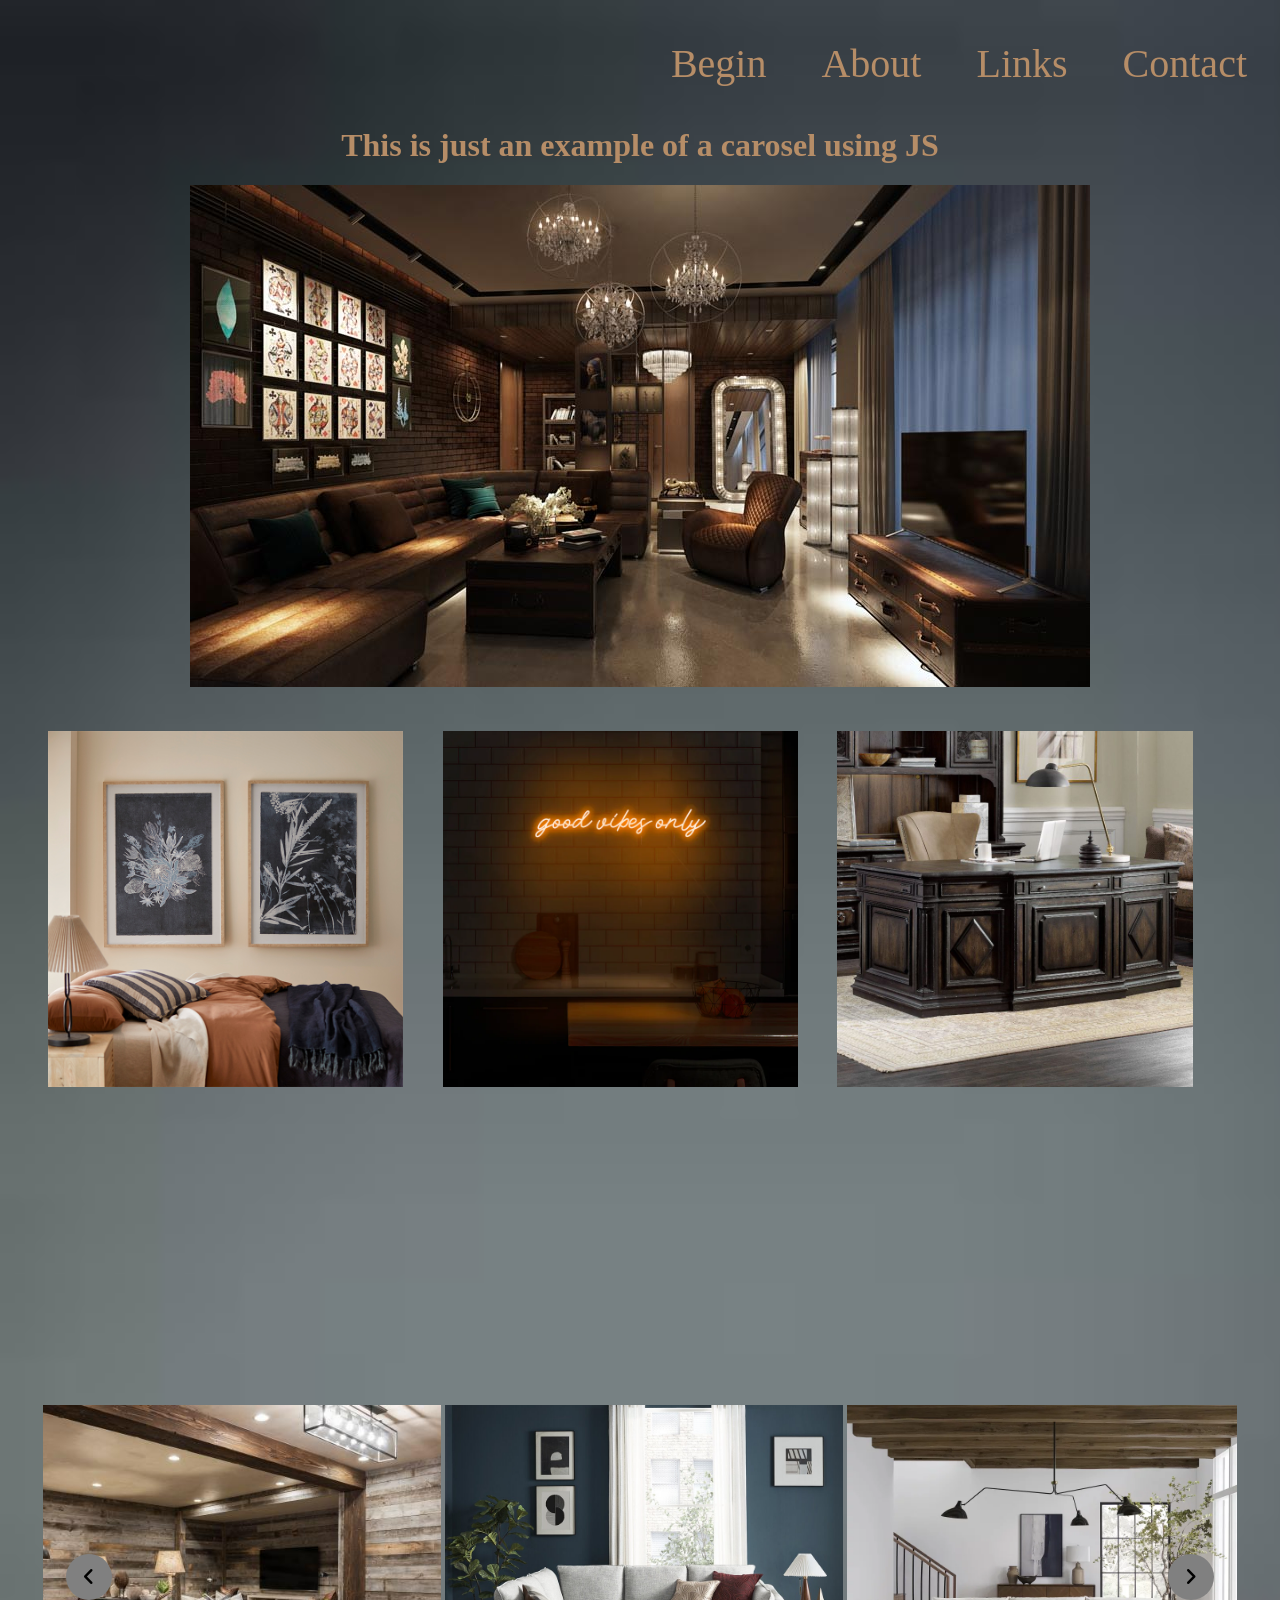
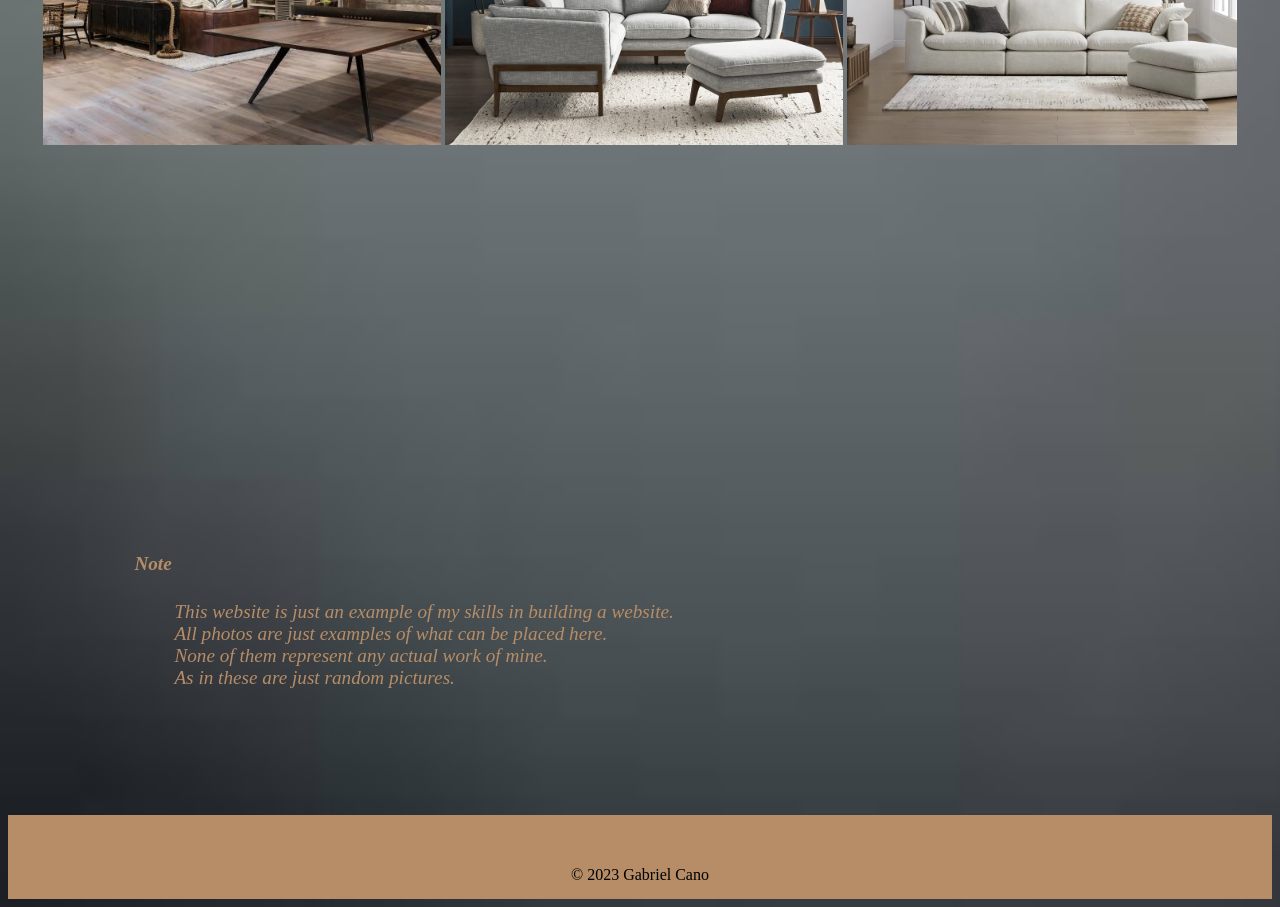
<file: index.html>
<!DOCTYPE html>
<html>
<head>
	<meta charset="utf-8">
	<meta name="viewport" content="width=device-width, initial-scale=1.0">
	<link rel="stylesheet" type="text/css" href="styles.css">
	<link rel="stylesheet" href="https://cdnjs.cloudflare.com/ajax/libs/font-awesome/6.2.0/css/all.min.css">
	<script src="script.js"  defer type="text/javascript"></script>
	<title></title>

</head>
<body>
	

	<div class="nav">
		<ul>
			<li ><a href="#nav">Begin</a></li>
			<li ><a href="#paragraph1">About</a></li>
			<li ><a href="#links">Links</a></li>
			<li ><a href="#contact">Contact</a></li>
				
		</ul>

	</div>

	<div class="upper">
		<h1>This is just an example of a carosel using JS</h1>
		<img src="images/livingroom.jpg">
		
	</div>

	<div class="mid">
		<img src="images/br.jpg" id="br">
		<img src="images/gv.jpg" id="gv">
		<img src="images/homeoffice.jpg" id="hoff">

	</div>
	<div class="wrapper1">
	<div class="wrapper">
		<i id="left" class="fa-solid fa-angle-left"></i>
	<div class="lower">
		<img src="images/mncv.jpg">
		<img src="images/lr1.jpg">
		<img src="images/lr2.jpg">
		<img src="images/lr3.jpg">
		<img src="images/lr4.jpg">
	</div>
	<i id="right" class="fa-solid fa-angle-right"></i>
</div>
</div>
	<div >
	<aside id="aside">
		<h4 id="note">Note</h4>
		<blockquote>
			This website is just an example of my skills in building a website.<br> All photos are just examples of what can be placed here.<br> None of them represent any actual work of mine.<br> As in these are just random pictures.
		</blockquote>
	</aside>
</div>

	<footer><br><br>&copy; 2023 Gabriel Cano</footer>
</body>
</html>
</file>
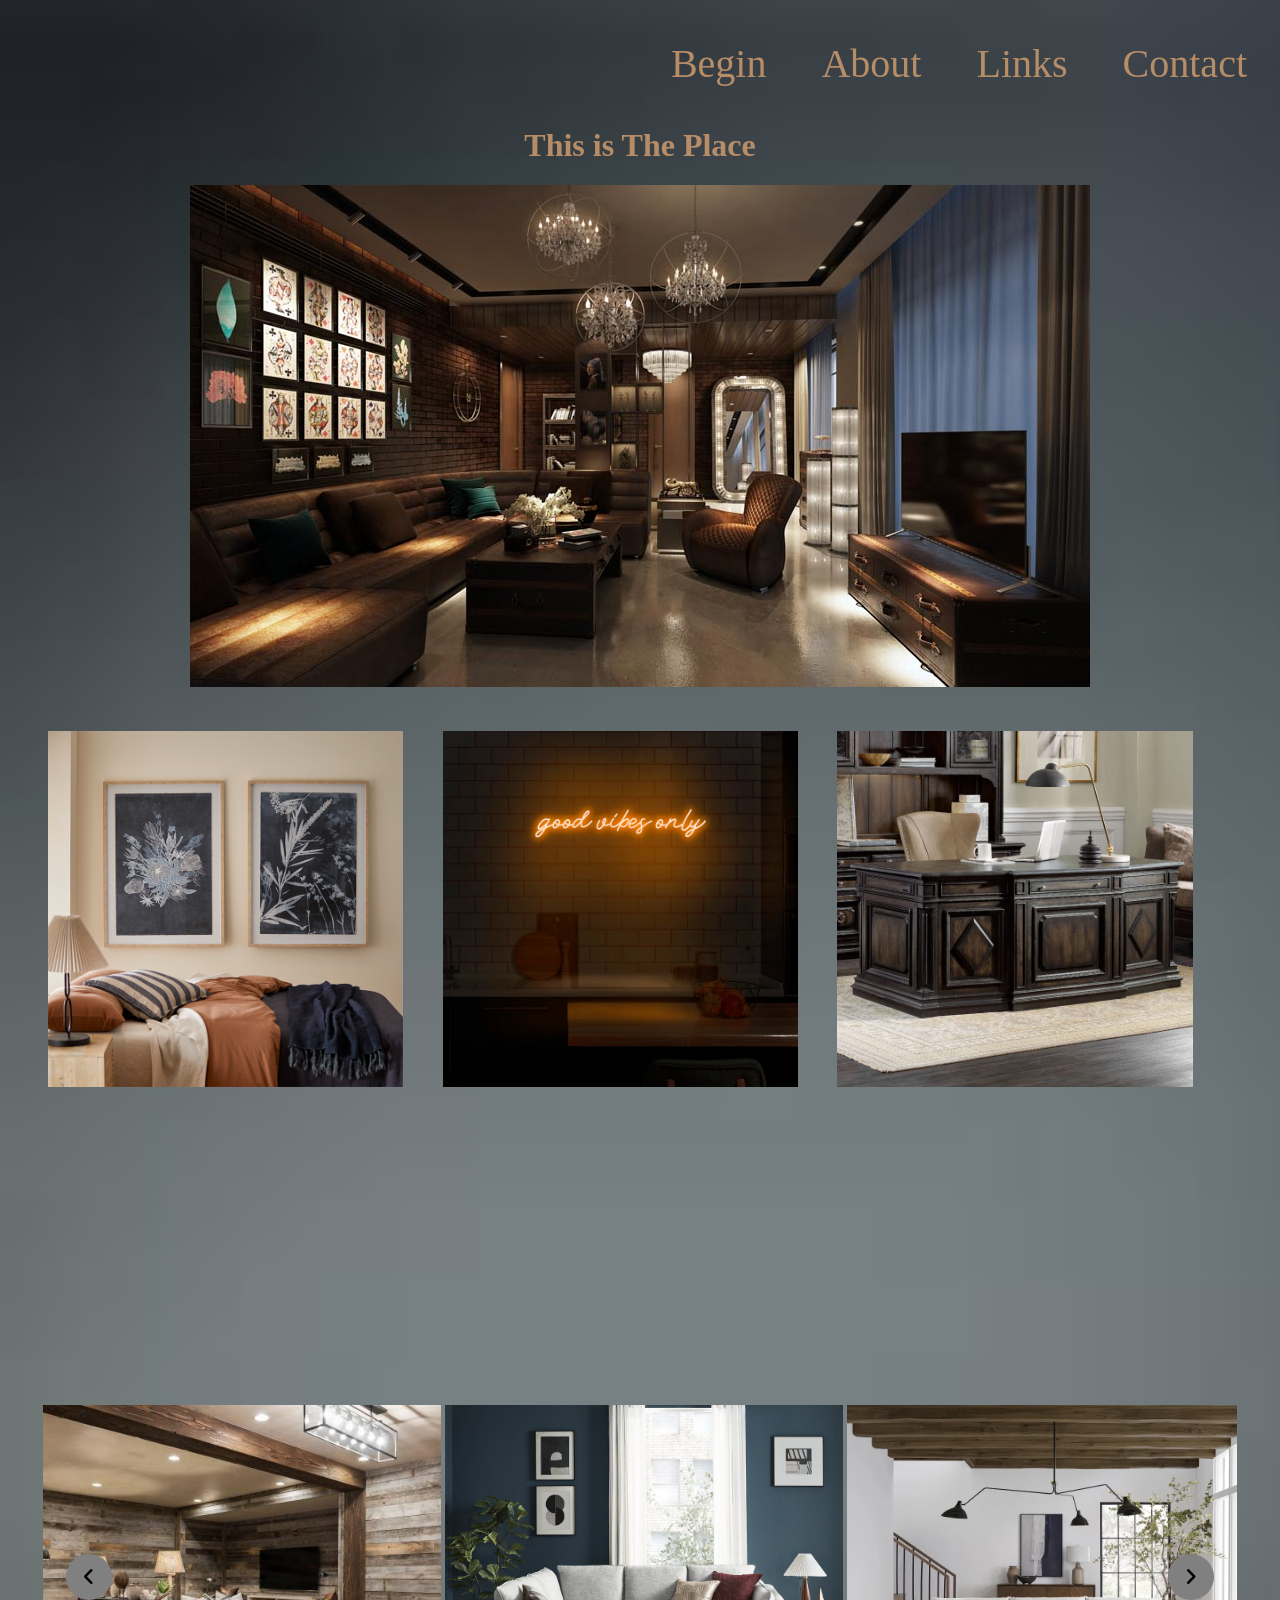
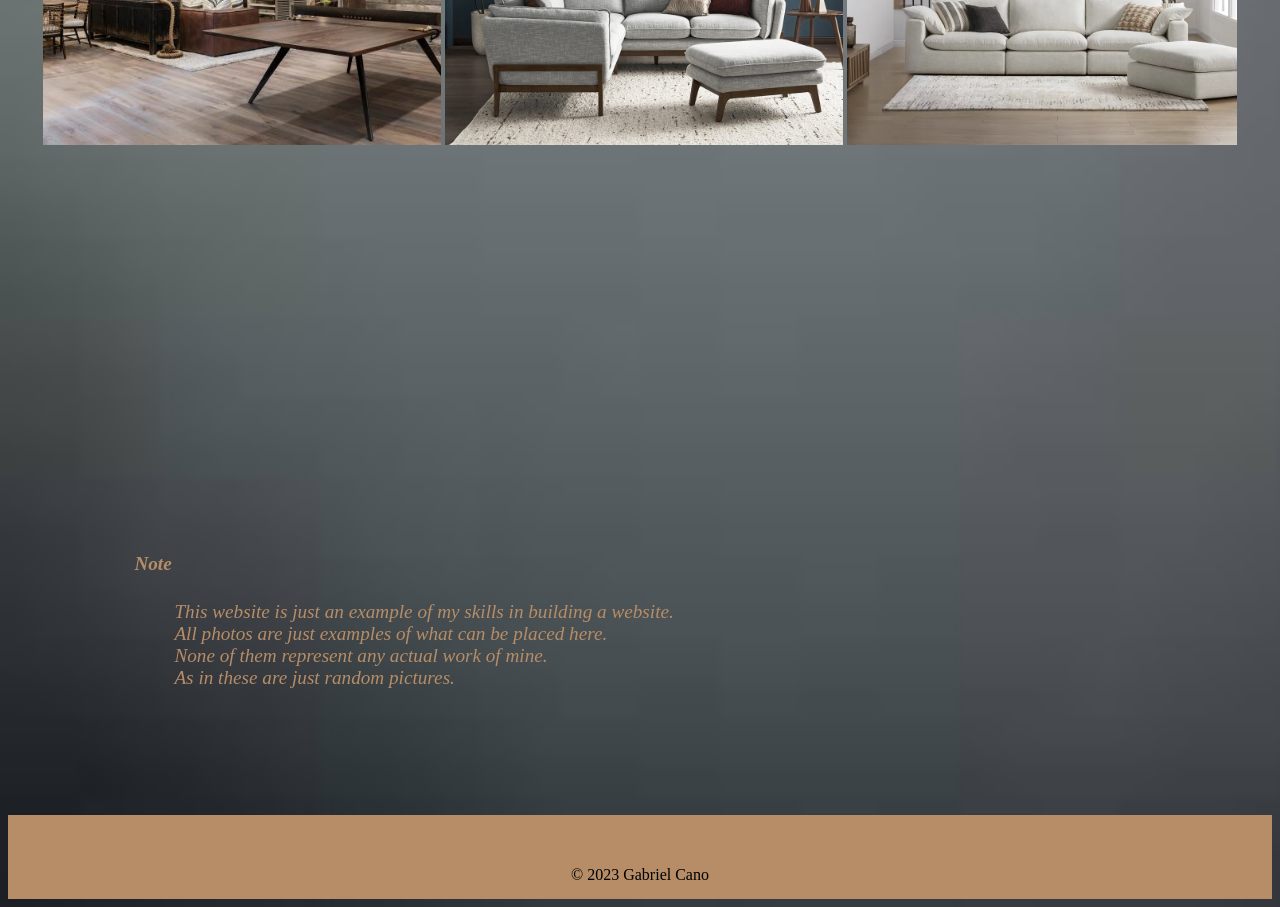
<file: New folder/index.html>
<!DOCTYPE html>
<html>
<head>
	<meta charset="utf-8">
	<meta name="viewport" content="width=device-width, initial-scale=1.0">
	<link rel="stylesheet" type="text/css" href="styles.css">
	<link rel="stylesheet" href="https://cdnjs.cloudflare.com/ajax/libs/font-awesome/6.2.0/css/all.min.css">
	<script src="script.js"  defer type="text/javascript"></script>
	<title></title>

</head>
<body>


	<div class="nav">
		<ul>
			<li ><a href="#nav">Begin</a></li>
			<li ><a href="#paragraph1">About</a></li>
			<li ><a href="#links">Links</a></li>
			<li ><a href="#contact">Contact</a></li>
				
		</ul>

	</div>

	<div class="upper">
		<h1>This is The Place</h1>
		<img src="images/livingroom.jpg">
		
	</div>

	<div class="mid">
		<img src="images/br.jpg" id="br">
		<img src="images/gv.jpg" id="gv">
		<img src="images/homeoffice.jpg" id="hoff">

	</div>
	<div class="wrapper1">
	<div class="wrapper">
		<i id="left" class="fa-solid fa-angle-left"></i>
	<div class="lower">
		<img src="images/mncv.jpg">
		<img src="images/lr1.jpg">
		<img src="images/lr2.jpg">
		<img src="images/lr3.jpg">
		<img src="images/lr4.jpg">
	</div>
	<i id="right" class="fa-solid fa-angle-right"></i>
</div>
</div>
	<div >
	<aside id="aside">
		<h4 id="note">Note</h4>
		<blockquote>
			This website is just an example of my skills in building a website.<br> All photos are just examples of what can be placed here.<br> None of them represent any actual work of mine.<br> As in these are just random pictures.
		</blockquote>
	</aside>
</div>

	<footer><br><br>&copy; 2023 Gabriel Cano</footer>
</body>
</html>
</file>
<file: styles.css>
@import url('https://fonts.googleapis.com/css2?family=Poppins:wght@400;500;600&display=swap');

html {
	background-image: url(images/grey.jpg);
	background-size: cover;
}

.nav {
	font-family: 'Brush Script MT', cursive;
	font-size: 250%;

}

.nav ul {
	display: flex;
	justify-content: flex-end;
	list-style-type: none;

}

.nav ul li {
	padding-left: 30px;
	padding-right: 25px;


}

.nav a {
	text-decoration: none;
	color: #B68D67;
}

.upper {
	font-family: 'Brush Script MT', cursive;
	color: #B68D67;
	margin: auto;
	text-align: center;

}


.mid {
	padding: 40px;
	font-family: 'Brush Script MT', cursive;
	color: #B68D67;
	display: grid;
	grid-template-columns: 1fr 1fr 1fr;
}
#br {
	width: 90%;
}
#gv {
	width: 90%;

}

#hoff {
	width: 90%;
}
.wrapper1 {
	display: flex;
	align-items: center;
	justify-content: center;
	min-height: 100vh;
	padding: 0 35px;
}
.wrapper {
	max-width: 1200px;
	position: relative;
}

.wrapper i {
	top: 50%;
	height: 46px;
	width: 46px;
	text-align: center;
	line-height: 46px;
	background: grey;
	border-radius: 50%;
	cursor: pointer;
	font-size: 1.2rem;
	position: absolute;
	transform: translateY(-50%);
}

.wrapper i:first-child {
	left: 23px;
}

.wrapper i:last-child {
	right: 23px;
}


.wrapper .lower {
	cursor: pointer;
	white-space: nowrap;
	overflow: hidden;
	scroll-behavior: smooth;
}

.lower.dragging {
	cursor: grab;
	scroll-behavior: auto;
}

.lower.dragging img {
	pointer-events: none;
}

.lower img {
	height: 340px;
	object-fit: cover;
	width: calc(100% / 3);

}

.lower img:first-child {
	margin-left: 0px;
}
.lower {

}

aside {
	margin: 10%;
	font-style: italic;
	font-size: 120%;
	color: #B68D67;

}

footer {
	text-align: center;
	margin: auto;
	padding: 15px;
	background-color: #B68D67;
}

@media screen and (max-width: 900px) {

	.lower img {
		width: calc(100% / 2);
	}

}

@media screen and (max-width: 550px) {

	.lower img {
		width: calc(100%);
	}

}
</file>
<file: New folder/styles.css>
@import url('https://fonts.googleapis.com/css2?family=Poppins:wght@400;500;600&display=swap');

html {
	background-image: url(images/grey.jpg);
	background-size: cover;
}

.nav {
	font-family: 'Brush Script MT', cursive;
	font-size: 250%;

}

.nav ul {
	display: flex;
	justify-content: flex-end;
	list-style-type: none;

}

.nav ul li {
	padding-left: 30px;
	padding-right: 25px;


}

.nav a {
	text-decoration: none;
	color: #B68D67;
}

.upper {
	font-family: 'Brush Script MT', cursive;
	color: #B68D67;
	margin: auto;
	text-align: center;

}


.mid {
	padding: 40px;
	font-family: 'Brush Script MT', cursive;
	color: #B68D67;
	display: grid;
	grid-template-columns: 1fr 1fr 1fr;
}
#br {
	width: 90%;
}
#gv {
	width: 90%;

}

#hoff {
	width: 90%;
}
.wrapper1 {
	display: flex;
	align-items: center;
	justify-content: center;
	min-height: 100vh;
	padding: 0 35px;
}
.wrapper {
	max-width: 1200px;
	position: relative;
}

.wrapper i {
	top: 50%;
	height: 46px;
	width: 46px;
	text-align: center;
	line-height: 46px;
	background: grey;
	border-radius: 50%;
	cursor: pointer;
	font-size: 1.2rem;
	position: absolute;
	transform: translateY(-50%);
}

.wrapper i:first-child {
	left: 23px;
}

.wrapper i:last-child {
	right: 23px;
}


.wrapper .lower {
	cursor: pointer;
	white-space: nowrap;
	overflow: hidden;
	scroll-behavior: smooth;
}

.lower.dragging {
	cursor: grab;
	scroll-behavior: auto;
}

.lower.dragging img {
	pointer-events: none;
}

.lower img {
	height: 340px;
	object-fit: cover;
	width: calc(100% / 3);

}

.lower img:first-child {
	margin-left: 0px;
}
.lower {

}

aside {
	margin: 10%;
	font-style: italic;
	font-size: 120%;
	color: #B68D67;

}

footer {
	text-align: center;
	margin: auto;
	padding: 15px;
	background-color: #B68D67;
}

@media screen and (max-width: 900px) {

	.lower img {
		width: calc(100% / 2);
	}

}

@media screen and (max-width: 550px) {

	.lower img {
		width: calc(100%);
	}

}
</file>
